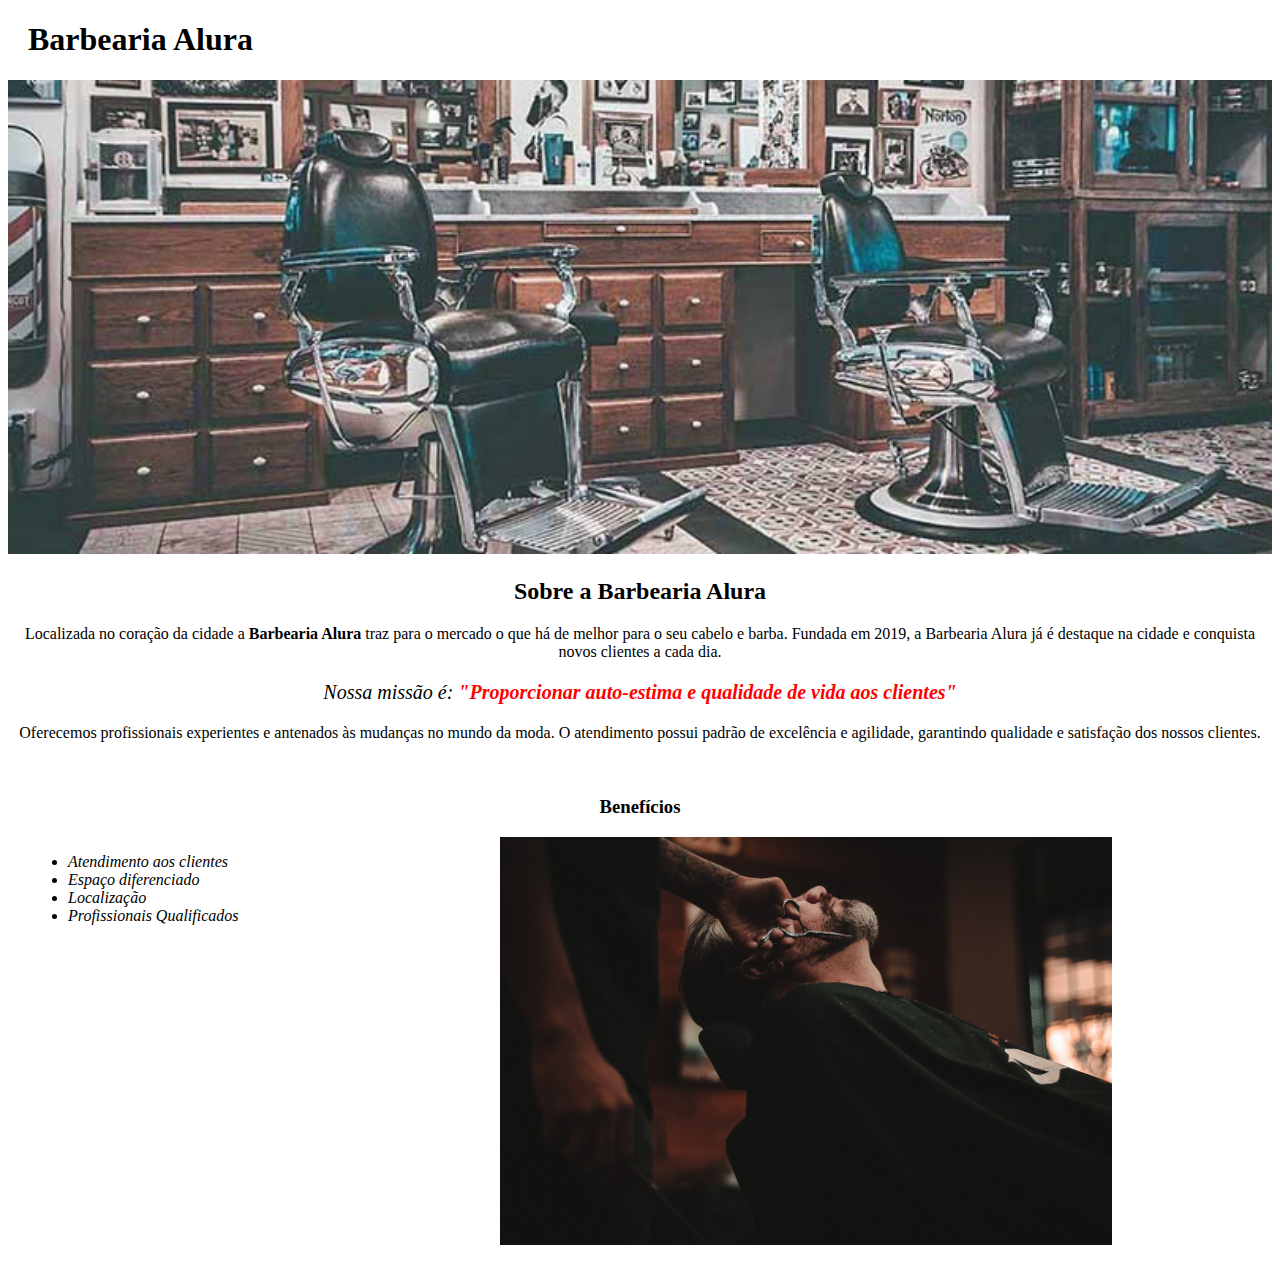
<file: Index.html>
<!DOCTYPE html>
<html lang="pt-br">
<head>
	<meta charset="UTF-8">
	<title>Barbearia Alura</title>
	<link rel="stylesheet" href="style.css">
</head>

<body>
	<header>
		<h1 class="titulo-principal">Barbearia Alura</h1>
	</header>
	<img id="banner" src="banner.jpg">

	<div class="pricipal">
		<h2 class="titulo-centralizado">Sobre a Barbearia Alura</h2>

		<p>Localizada no coração da cidade a <strong>Barbearia Alura</strong> traz para o mercado o que há de melhor para o seu cabelo e barba. Fundada em 2019, a Barbearia Alura já é destaque na cidade e conquista novos clientes a cada dia.<p/>

		<p id="missao"> <em>Nossa missão é: <strong> "Proporcionar auto-estima e qualidade de vida aos clientes" </strong></em></p>

		<p>Oferecemos profissionais experientes e antenados às mudanças no mundo da moda. O atendimento possui padrão de excelência e agilidade, garantindo qualidade e satisfação dos nossos clientes.</p>
	</div>

	<div class="beneficios">
		<h3 class="titulo-centralizado">Benefícios</h3>

		<ul>
			<li class="itens">Atendimento aos clientes</li>
			<li class="itens">Espaço diferenciado</li>
			<li class="itens">Localização</li>
			<li class="itens">Profissionais Qualificados</li>
		</ul>

		<img src="beneficios.jpg" class="imagembeneficios">
	</div>

	</body>
</html>
</file>
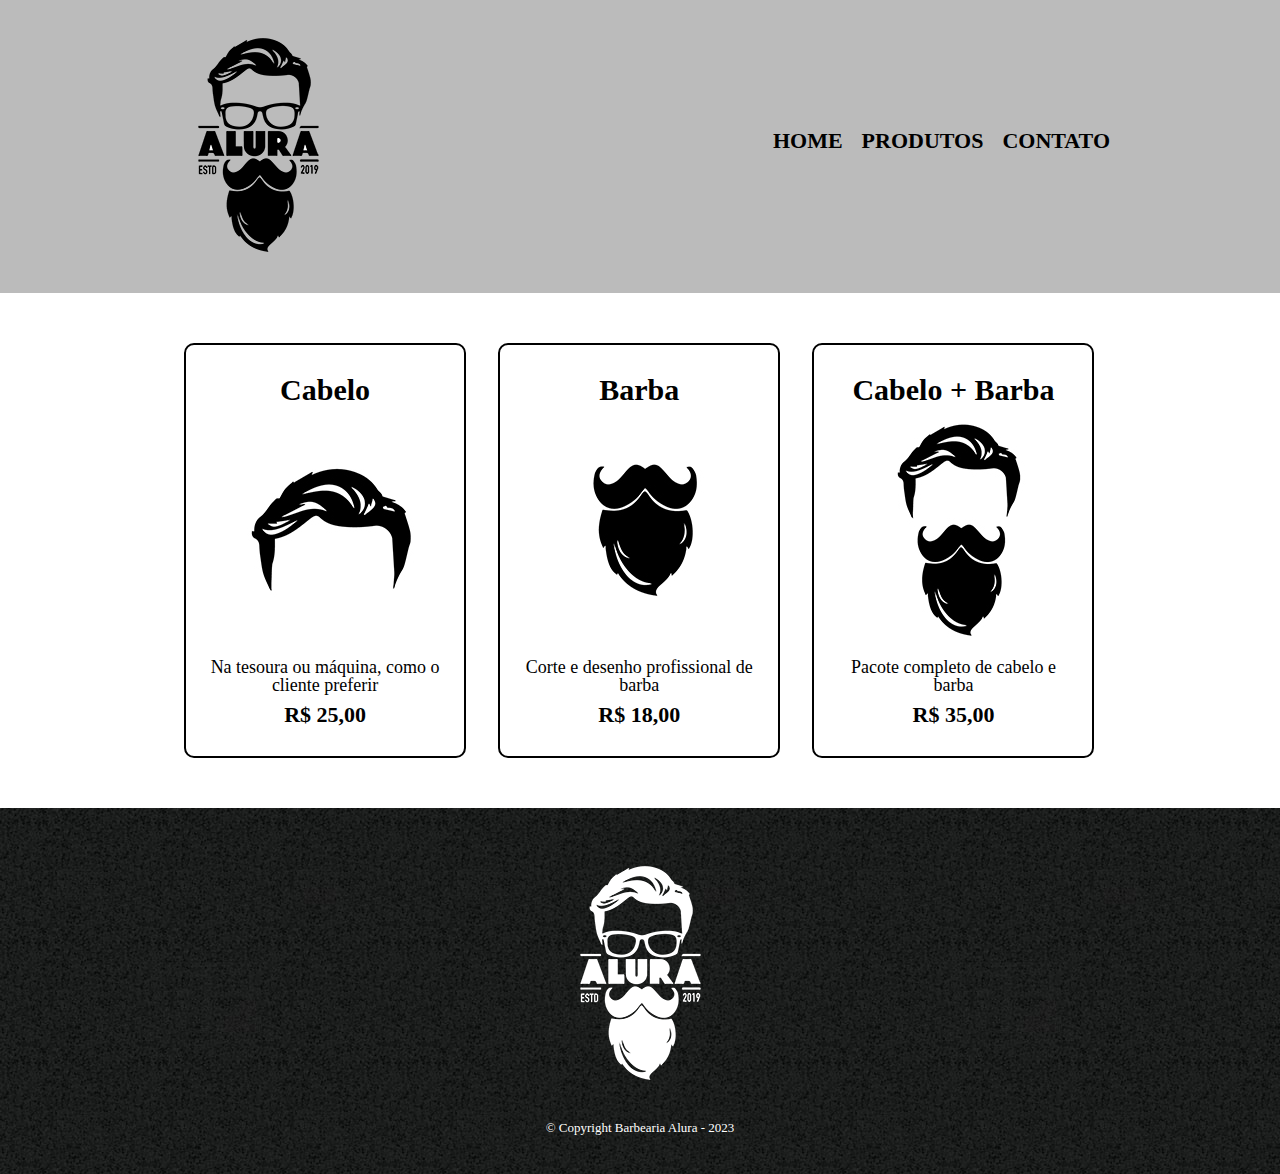
<file: produtos.html>
<!DOCTYPE html>
<html>
	<head>
		<meta charset="UTF-8">
		<title>Produtos - Barbearia Alura</title>
	
		<link rel="stylesheet" href="reset.css">
		<link rel="stylesheet" href="produtos.css">
	</head>
	<body>
		<header>
			<div class="caixa">
				<h1><img src="logo.png"></h1>
				
				<nav>
					<ul>
						<li><a href="index.html">Home</a></li>
						<li><a href="produtos.html">Produtos</a></li>
						<li><a href="contato.html">Contato</a></li>
					</ul>
				</nav>
			</div>
		</header>

		<main>
			<ul class="produtos">
				<li>
					<h2>Cabelo</h2>
					<img src="cabelo.jpg">
					<p class="produto-descricao">Na tesoura ou máquina, como o cliente preferir</p>
					<p class="produto-preco">R$ 25,00</p>
				</li>
				<li>
					<h2>Barba</h2>
					<img src="barba.jpg">
					<p class="produto-descricao">Corte e desenho profissional de barba</p>
					<p class="produto-preco">R$ 18,00</p>
				</li>
				<li>
					<h2>Cabelo + Barba</h2>
					<img src="cabelo+barba.jpg">
					<p class="produto-descricao">Pacote completo de cabelo e barba</p>
					<p class="produto-preco">R$ 35,00</p>
				</li>
			</ul>	
		</main>
		<footer>
			<img src="logo-branco.png">
			<p class="copyright">&copy; Copyright Barbearia Alura - 2023</p>
		</footer>
	</body>
</html>
</file>
<file: style.css>
body {
	
}

.principal{
	background: #cccccc;
	padding: 30px;
}

.titulo-principal {
	padding-left: 20px;
}

#banner {
	width: 100%;
}

.titulo-centralizado {
	text-align: center;
}

p {
	text-align: center;
	}
#missao {
	font-size: 20px;
}

em strong {
	color: red;
}

.itens {
	font-style: italic;
}

.beneficios {
	background: #ffffff;
	padding: 20px;
}

ul {
	display: inline-block;
	vertical-align: top;
	width: 20%;
	margin-right: 15%;
}

.imagembeneficios {
	width: 50%;
}
</file>
<file: produtos.css>
header {
	background: #BBBBBB;
	padding: 20px 0;
}

.caixa {
	position: relative;
	width: 940px;
	margin: 0 auto;
}

nav {
	position: absolute;
	top: 110px;
	right: 0;
}

nav li {
	display: inline;
	margin: 0 0 0 15px;
}

nav a {
	text-transform: uppercase;
	color: #000000;
	font-weight: bold;
	font-size: 22px;
	text-decoration: none;
}

nav a:hover {
	color: #C78C19;
	text-decoration: underline;
}

.produtos {
	width: 940px;
	margin: 0 auto;
	padding: 50px 0;
}

.produtos li {
	display: inline-block;
	text-align: center;
	width: 30%;
	vertical-align: top;
	margin: 0 1.5%;
	padding: 30px 20px;
	box-sizing: border-box;
	border: 2px solid #000000;
	border-radius: 10px;
}

.produtos li:hover {
	border-color: #C78C19;
}

.produtos li:active {
	border-color: #088C19;
}

.produtos h2 {
	font-size: 30px;
	font-weight: bold;
}

.produtos li:h2 {
	font-size: 34px;
}

.produto-descricao {
	font-size: 18px;
}

.produto-preco {
	font-size: 22px;
	font-weight: bold;
	margin-top: 10px;
}

footer {
	text-align: center;
	background: url("bg.jpg");
	padding: 40px 0;
}

.copyright {
	color: #FFFFFF;
	font-size: 13px;
	margin: 20px 0 0;
}
</file>
